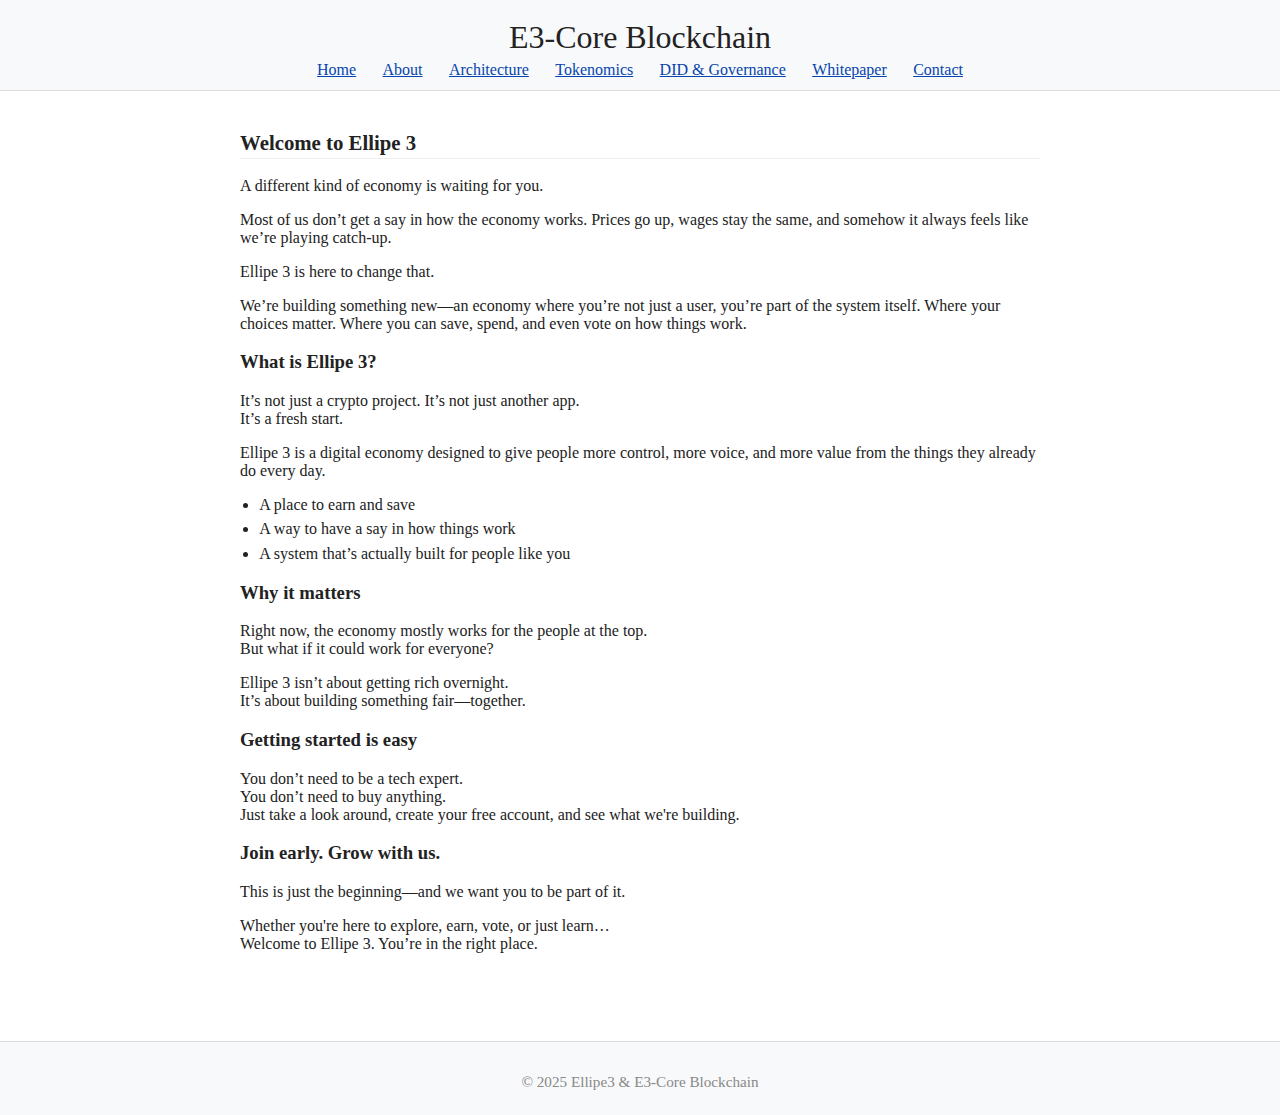
<file: index.html>
<!DOCTYPE html>
<html lang="en">
<head>
  <meta charset="UTF-8" />
  <meta name="viewport" content="width=device-width, initial-scale=1.0" />
  <title>Home | E3-Core Blockchain</title>
  <link rel="stylesheet" href="style.css" />
</head>
<body>
  <header>
    <h1>E3-Core Blockchain</h1>
    <nav>
      <ul>
        <li><a href="index.html">Home</a></li>
        <li><a href="about.html">About</a></li>
        <li><a href="architecture.html">Architecture</a></li>
        <li><a href="tokenomics.html">Tokenomics</a></li>
        <li><a href="did.html">DID & Governance</a></li>
        <li><a href="whitepaper.html">Whitepaper</a></li>
        <li><a href="contact.html">Contact</a></li>
      </ul>
    </nav>
  </header>
  <main>
    <h2>Welcome to Ellipe 3</h2>
    <p>A different kind of economy is waiting for you.</p>
    <p>Most of us don’t get a say in how the economy works. Prices go up, wages stay the same, and somehow it always feels like we’re playing catch-up.</p>
    <p>Ellipe 3 is here to change that.</p>
    <p>We’re building something new—an economy where you’re not just a user, you’re part of the system itself. Where your choices matter. Where you can save, spend, and even vote on how things work.</p>
    <h3>What is Ellipe 3?</h3>
    <p>It’s not just a crypto project. It’s not just another app.<br />It’s a fresh start.</p>
    <p>Ellipe 3 is a digital economy designed to give people more control, more voice, and more value from the things they already do every day.</p>
    <ul>
      <li>A place to earn and save</li>
      <li>A way to have a say in how things work</li>
      <li>A system that’s actually built for people like you</li>
    </ul>
    <h3>Why it matters</h3>
    <p>Right now, the economy mostly works for the people at the top.<br />But what if it could work for everyone?</p>
    <p>Ellipe 3 isn’t about getting rich overnight.<br />It’s about building something fair—together.</p>
    <h3>Getting started is easy</h3>
    <p>You don’t need to be a tech expert.<br />You don’t need to buy anything.<br />Just take a look around, create your free account, and see what we're building.</p>
    <h3>Join early. Grow with us.</h3>
    <p>This is just the beginning—and we want you to be part of it.</p>
    <p>Whether you're here to explore, earn, vote, or just learn…<br />Welcome to Ellipe 3. You’re in the right place.</p>
  </main>
  <footer>
    <p>&copy; 2025 Ellipe3 & E3-Core Blockchain</p>
  </footer>
</body>
</html>
</file>
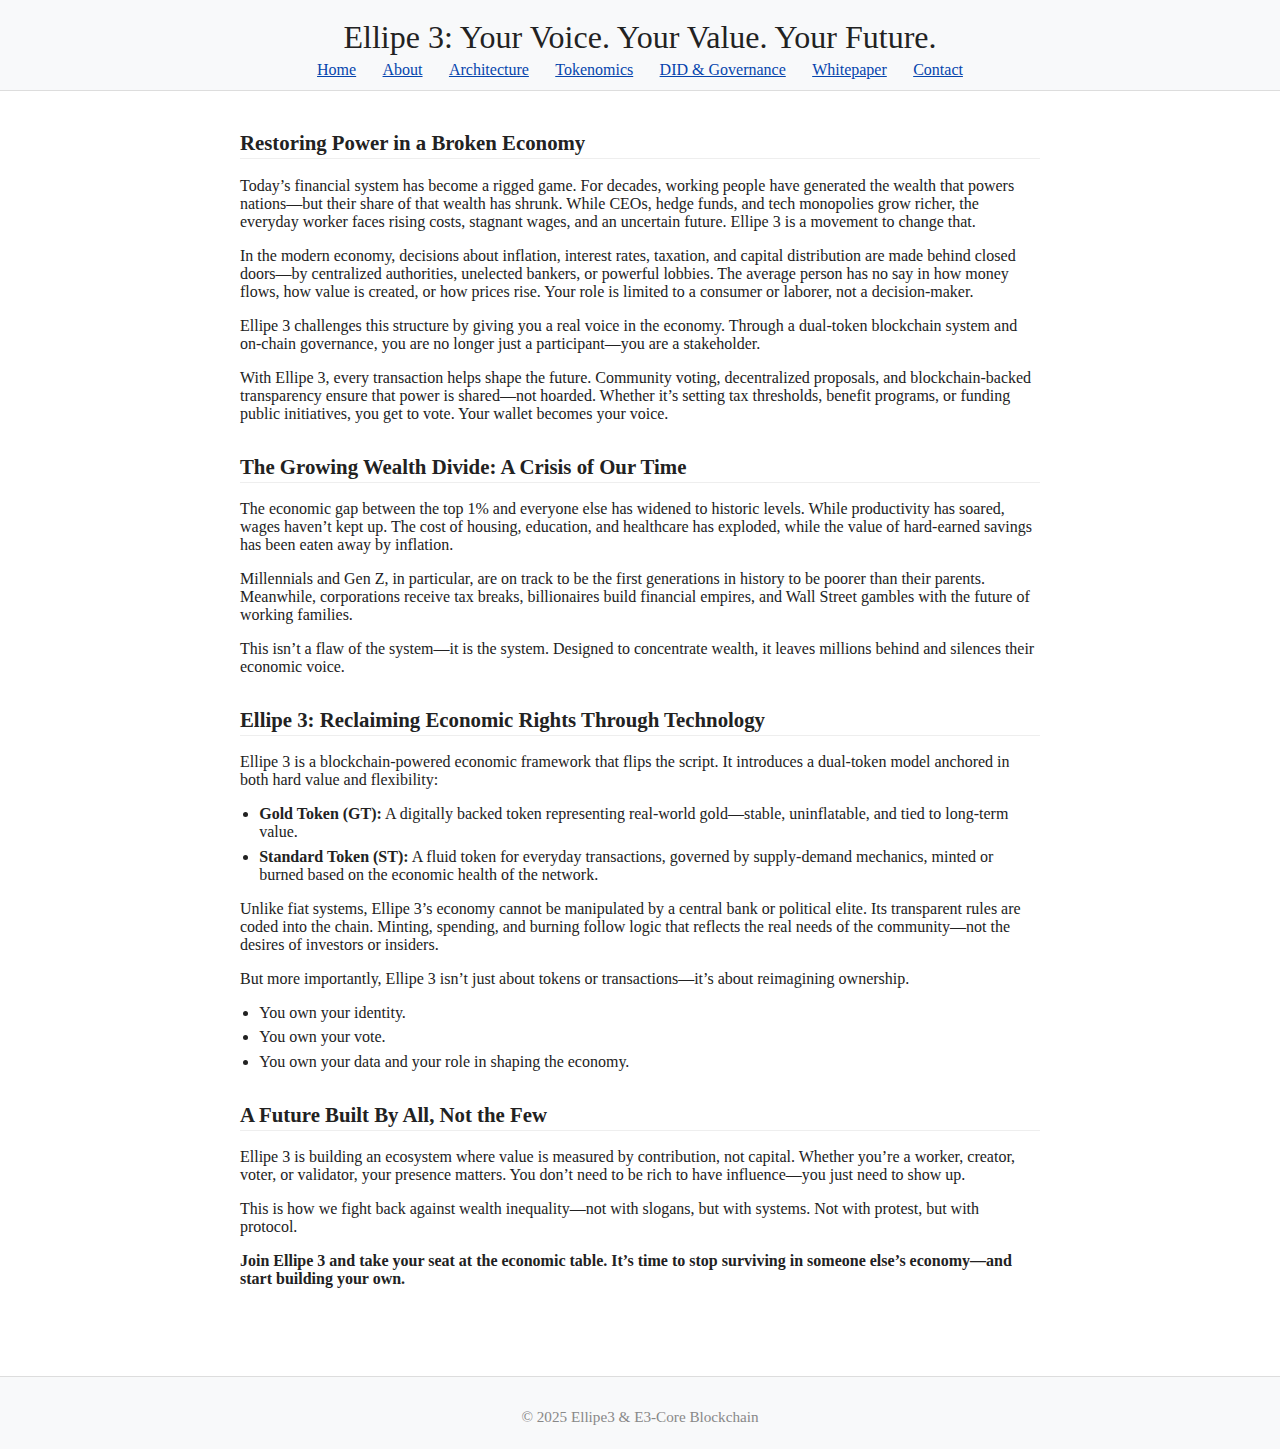
<file: about.html>
<!DOCTYPE html>
<html lang="en">
<head>
  <meta charset="UTF-8" />
  <meta name="viewport" content="width=device-width, initial-scale=1.0" />
  <title>About | E3-Core Blockchain</title>
  <link rel="stylesheet" href="style.css" />
  <style>
    body {
      background: #fff;
      font-family: 'Georgia', 'Times New Roman', Times, serif;
      color: #222;
      margin: 0;
      padding: 0;
    }
    .simple-header {
      background: #f8f9fa;
      border-bottom: 1px solid #ddd;
      padding: 1.2rem 0 0.7rem 0;
      text-align: center;
    }
    .simple-header h1 {
      margin: 0 0 0.3rem 0;
      font-size: 2rem;
      color: #222;
      font-weight: normal;
    }
    .simple-header nav ul {
      display: inline-block;
      list-style: none;
      padding: 0;
      margin: 0;
    }
    .simple-header nav ul li {
      display: inline;
      margin: 0 0.7rem;
    }
    .simple-header nav a {
      color: #0645ad;
      text-decoration: underline;
      font-size: 1rem;
    }
    .simple-header nav a:hover {
      text-decoration: none;
    }
    .simple-content {
      max-width: 800px;
      margin: 2.5rem auto;
      background: #fff;
      padding: 0 1.5rem 2rem 1.5rem;
    }
    .simple-content h2 {
      color: #222;
      font-size: 1.3rem;
      border-bottom: 1px solid #eee;
      padding-bottom: 0.2rem;
      margin-top: 2rem;
    }
    .simple-content ul {
      padding-left: 1.2rem;
    }
    .simple-content li {
      margin-bottom: 0.4rem;
    }
    footer {
      background: #f8f9fa;
      color: #888;
      text-align: center;
      padding: 1rem 0 0.5rem 0;
      font-size: 0.95rem;
      border-top: 1px solid #ddd;
      margin-top: 2rem;
    }
    @media (max-width: 700px) {
      .simple-content { padding: 0 0.5rem 2rem 0.5rem; }
      .simple-header h1 { font-size: 1.2rem; }
    }
  </style>
</head>
<body>
  <div class="simple-header">
    <h1>Ellipe 3: Your Voice. Your Value. Your Future.</h1>
    <nav>
      <ul>
        <li><a href="index.html">Home</a></li>
        <li><a href="about.html">About</a></li>
        <li><a href="architecture.html">Architecture</a></li>
        <li><a href="tokenomics.html">Tokenomics</a></li>
        <li><a href="did.html">DID & Governance</a></li>
        <li><a href="whitepaper.html">Whitepaper</a></li>
        <li><a href="contact.html">Contact</a></li>
      </ul>
    </nav>
  </div>
  <main class="simple-content">
    <h2>Restoring Power in a Broken Economy</h2>
    <p>Today’s financial system has become a rigged game. For decades, working people have generated the wealth that powers nations—but their share of that wealth has shrunk. While CEOs, hedge funds, and tech monopolies grow richer, the everyday worker faces rising costs, stagnant wages, and an uncertain future. Ellipe 3 is a movement to change that.</p>
    <p>In the modern economy, decisions about inflation, interest rates, taxation, and capital distribution are made behind closed doors—by centralized authorities, unelected bankers, or powerful lobbies. The average person has no say in how money flows, how value is created, or how prices rise. Your role is limited to a consumer or laborer, not a decision-maker.</p>
    <p>Ellipe 3 challenges this structure by giving you a real voice in the economy. Through a dual-token blockchain system and on-chain governance, you are no longer just a participant—you are a stakeholder.</p>
    <p>With Ellipe 3, every transaction helps shape the future. Community voting, decentralized proposals, and blockchain-backed transparency ensure that power is shared—not hoarded. Whether it’s setting tax thresholds, benefit programs, or funding public initiatives, you get to vote. Your wallet becomes your voice.</p>
    <h2>The Growing Wealth Divide: A Crisis of Our Time</h2>
    <p>The economic gap between the top 1% and everyone else has widened to historic levels. While productivity has soared, wages haven’t kept up. The cost of housing, education, and healthcare has exploded, while the value of hard-earned savings has been eaten away by inflation.</p>
    <p>Millennials and Gen Z, in particular, are on track to be the first generations in history to be poorer than their parents. Meanwhile, corporations receive tax breaks, billionaires build financial empires, and Wall Street gambles with the future of working families.</p>
    <p>This isn’t a flaw of the system—it is the system. Designed to concentrate wealth, it leaves millions behind and silences their economic voice.</p>
    <h2>Ellipe 3: Reclaiming Economic Rights Through Technology</h2>
    <p>Ellipe 3 is a blockchain-powered economic framework that flips the script. It introduces a dual-token model anchored in both hard value and flexibility:</p>
    <ul>
      <li><strong>Gold Token (GT):</strong> A digitally backed token representing real-world gold—stable, uninflatable, and tied to long-term value.</li>
      <li><strong>Standard Token (ST):</strong> A fluid token for everyday transactions, governed by supply-demand mechanics, minted or burned based on the economic health of the network.</li>
    </ul>
    <p>Unlike fiat systems, Ellipe 3’s economy cannot be manipulated by a central bank or political elite. Its transparent rules are coded into the chain. Minting, spending, and burning follow logic that reflects the real needs of the community—not the desires of investors or insiders.</p>
    <p>But more importantly, Ellipe 3 isn’t just about tokens or transactions—it’s about reimagining ownership.</p>
    <ul>
      <li>You own your identity.</li>
      <li>You own your vote.</li>
      <li>You own your data and your role in shaping the economy.</li>
    </ul>
    <h2>A Future Built By All, Not the Few</h2>
    <p>Ellipe 3 is building an ecosystem where value is measured by contribution, not capital. Whether you’re a worker, creator, voter, or validator, your presence matters. You don’t need to be rich to have influence—you just need to show up.</p>
    <p>This is how we fight back against wealth inequality—not with slogans, but with systems. Not with protest, but with protocol.</p>
    <p><strong>Join Ellipe 3 and take your seat at the economic table. It’s time to stop surviving in someone else’s economy—and start building your own.</strong></p>
  </main>
  <footer>
    <p>&copy; 2025 Ellipe3 & E3-Core Blockchain</p>
  </footer>
</body>
</html>
</file>
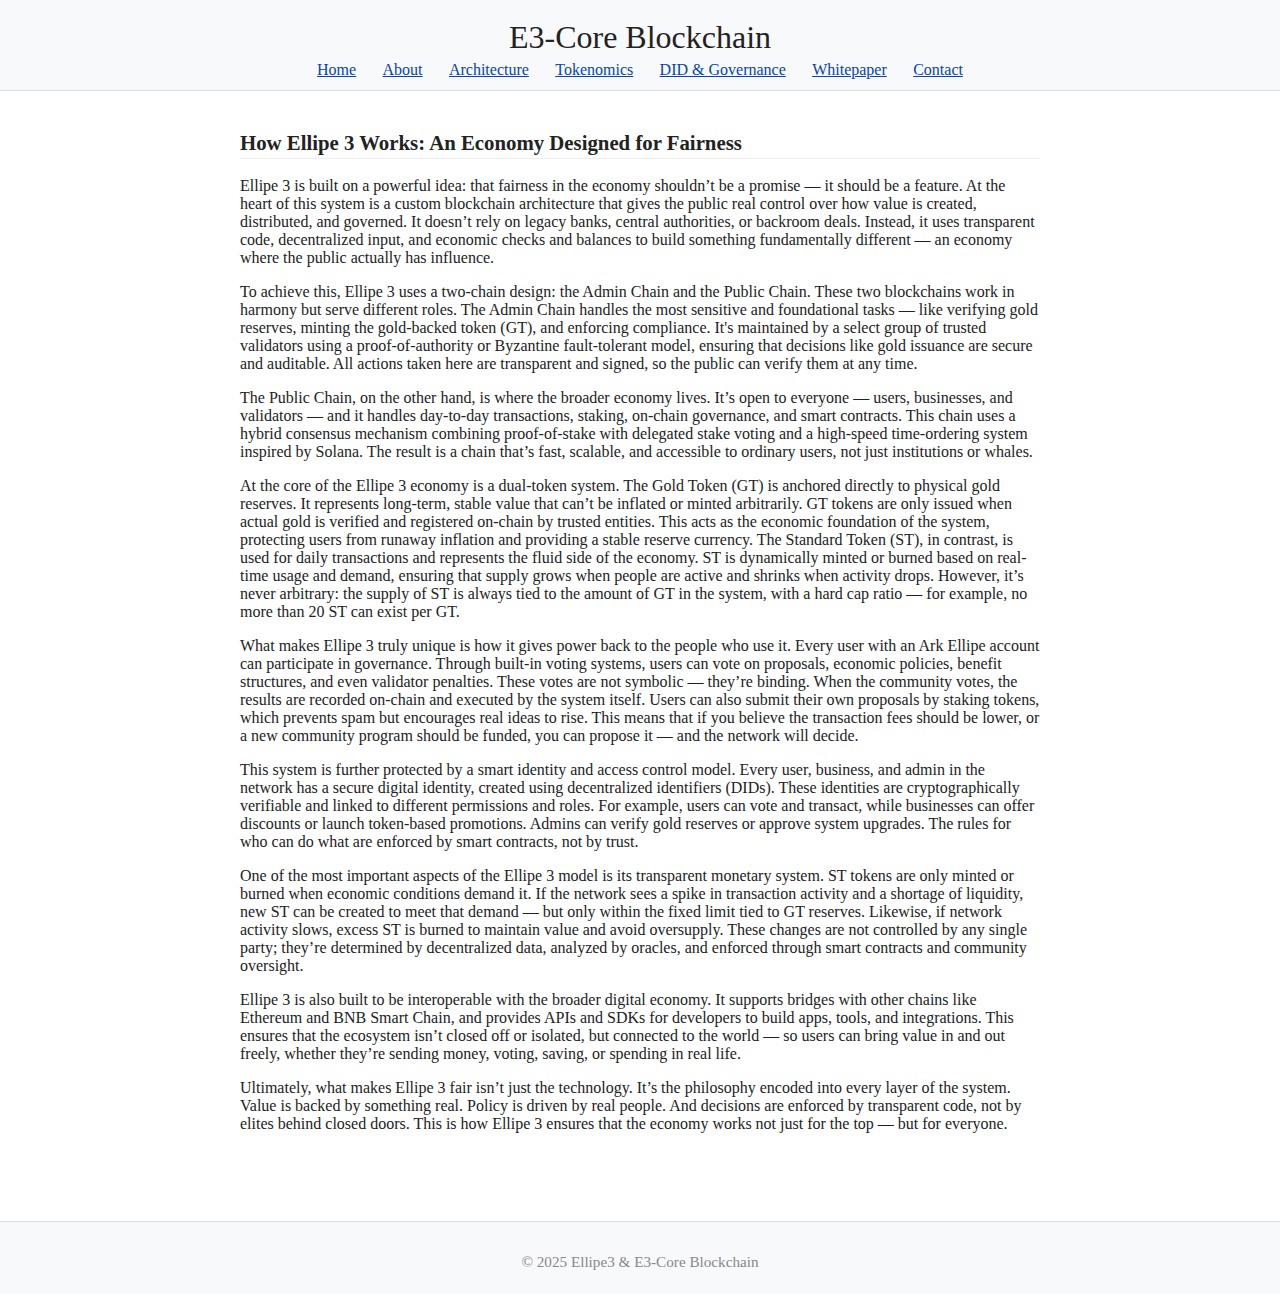
<file: architecture.html>
<!DOCTYPE html>
<html lang="en">
<head>
  <meta charset="UTF-8" />
  <meta name="viewport" content="width=device-width, initial-scale=1.0" />
  <title>Architecture | E3-Core Blockchain</title>
  <link rel="stylesheet" href="style.css" />
</head>
<body>
  <header>
    <h1>E3-Core Blockchain</h1>
    <nav>
      <ul>
        <li><a href="index.html">Home</a></li>
        <li><a href="about.html">About</a></li>
        <li><a href="architecture.html">Architecture</a></li>
        <li><a href="tokenomics.html">Tokenomics</a></li>
        <li><a href="did.html">DID & Governance</a></li>
        <li><a href="whitepaper.html">Whitepaper</a></li>
        <li><a href="contact.html">Contact</a></li>
      </ul>
    </nav>
  </header>
  <main>
    <h2>How Ellipe 3 Works: An Economy Designed for Fairness</h2>
    <p>Ellipe 3 is built on a powerful idea: that fairness in the economy shouldn’t be a promise — it should be a feature. At the heart of this system is a custom blockchain architecture that gives the public real control over how value is created, distributed, and governed. It doesn’t rely on legacy banks, central authorities, or backroom deals. Instead, it uses transparent code, decentralized input, and economic checks and balances to build something fundamentally different — an economy where the public actually has influence.</p>
    <p>To achieve this, Ellipe 3 uses a two-chain design: the Admin Chain and the Public Chain. These two blockchains work in harmony but serve different roles. The Admin Chain handles the most sensitive and foundational tasks — like verifying gold reserves, minting the gold-backed token (GT), and enforcing compliance. It's maintained by a select group of trusted validators using a proof-of-authority or Byzantine fault-tolerant model, ensuring that decisions like gold issuance are secure and auditable. All actions taken here are transparent and signed, so the public can verify them at any time.</p>
    <p>The Public Chain, on the other hand, is where the broader economy lives. It’s open to everyone — users, businesses, and validators — and it handles day-to-day transactions, staking, on-chain governance, and smart contracts. This chain uses a hybrid consensus mechanism combining proof-of-stake with delegated stake voting and a high-speed time-ordering system inspired by Solana. The result is a chain that’s fast, scalable, and accessible to ordinary users, not just institutions or whales.</p>
    <p>At the core of the Ellipe 3 economy is a dual-token system. The Gold Token (GT) is anchored directly to physical gold reserves. It represents long-term, stable value that can’t be inflated or minted arbitrarily. GT tokens are only issued when actual gold is verified and registered on-chain by trusted entities. This acts as the economic foundation of the system, protecting users from runaway inflation and providing a stable reserve currency. The Standard Token (ST), in contrast, is used for daily transactions and represents the fluid side of the economy. ST is dynamically minted or burned based on real-time usage and demand, ensuring that supply grows when people are active and shrinks when activity drops. However, it’s never arbitrary: the supply of ST is always tied to the amount of GT in the system, with a hard cap ratio — for example, no more than 20 ST can exist per GT.</p>
    <p>What makes Ellipe 3 truly unique is how it gives power back to the people who use it. Every user with an Ark Ellipe account can participate in governance. Through built-in voting systems, users can vote on proposals, economic policies, benefit structures, and even validator penalties. These votes are not symbolic — they’re binding. When the community votes, the results are recorded on-chain and executed by the system itself. Users can also submit their own proposals by staking tokens, which prevents spam but encourages real ideas to rise. This means that if you believe the transaction fees should be lower, or a new community program should be funded, you can propose it — and the network will decide.</p>
    <p>This system is further protected by a smart identity and access control model. Every user, business, and admin in the network has a secure digital identity, created using decentralized identifiers (DIDs). These identities are cryptographically verifiable and linked to different permissions and roles. For example, users can vote and transact, while businesses can offer discounts or launch token-based promotions. Admins can verify gold reserves or approve system upgrades. The rules for who can do what are enforced by smart contracts, not by trust.</p>
    <p>One of the most important aspects of the Ellipe 3 model is its transparent monetary system. ST tokens are only minted or burned when economic conditions demand it. If the network sees a spike in transaction activity and a shortage of liquidity, new ST can be created to meet that demand — but only within the fixed limit tied to GT reserves. Likewise, if network activity slows, excess ST is burned to maintain value and avoid oversupply. These changes are not controlled by any single party; they’re determined by decentralized data, analyzed by oracles, and enforced through smart contracts and community oversight.</p>
    <p>Ellipe 3 is also built to be interoperable with the broader digital economy. It supports bridges with other chains like Ethereum and BNB Smart Chain, and provides APIs and SDKs for developers to build apps, tools, and integrations. This ensures that the ecosystem isn’t closed off or isolated, but connected to the world — so users can bring value in and out freely, whether they’re sending money, voting, saving, or spending in real life.</p>
    <p>Ultimately, what makes Ellipe 3 fair isn’t just the technology. It’s the philosophy encoded into every layer of the system. Value is backed by something real. Policy is driven by real people. And decisions are enforced by transparent code, not by elites behind closed doors. This is how Ellipe 3 ensures that the economy works not just for the top — but for everyone.</p>
  </main>
  <footer>
    <p>&copy; 2025 Ellipe3 & E3-Core Blockchain</p>
  </footer>
</body>
</html>
</file>
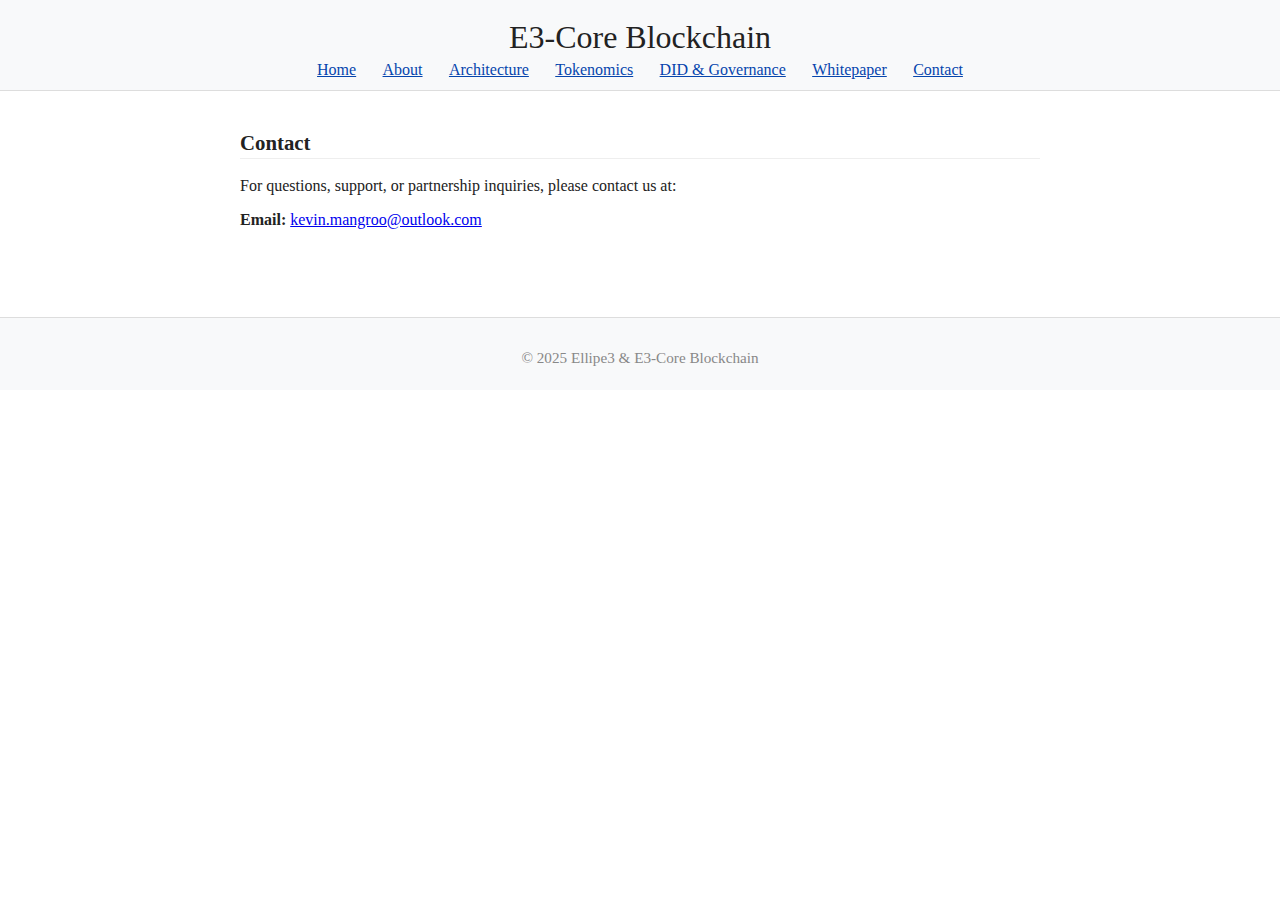
<file: contact.html>
<!DOCTYPE html>
<html lang="en">
<head>
  <meta charset="UTF-8" />
  <meta name="viewport" content="width=device-width, initial-scale=1.0" />
  <title>Contact | E3-Core Blockchain</title>
  <link rel="stylesheet" href="style.css" />
</head>
<body>
  <header>
    <h1>E3-Core Blockchain</h1>
    <nav>
      <ul>
        <li><a href="index.html">Home</a></li>
        <li><a href="about.html">About</a></li>
        <li><a href="architecture.html">Architecture</a></li>
        <li><a href="tokenomics.html">Tokenomics</a></li>
        <li><a href="did.html">DID & Governance</a></li>
        <li><a href="whitepaper.html">Whitepaper</a></li>
        <li><a href="contact.html">Contact</a></li>
      </ul>
    </nav>
  </header>
  <main>
    <h2>Contact</h2>
    <p>For questions, support, or partnership inquiries, please contact us at:</p>
    <p><strong>Email:</strong> <a href="mailto:e3-core@outlook.com">kevin.mangroo@outlook.com</a></p>
  </main>
  <footer>
    <p>&copy; 2025 Ellipe3 & E3-Core Blockchain</p>
  </footer>
</body>
</html>
</file>
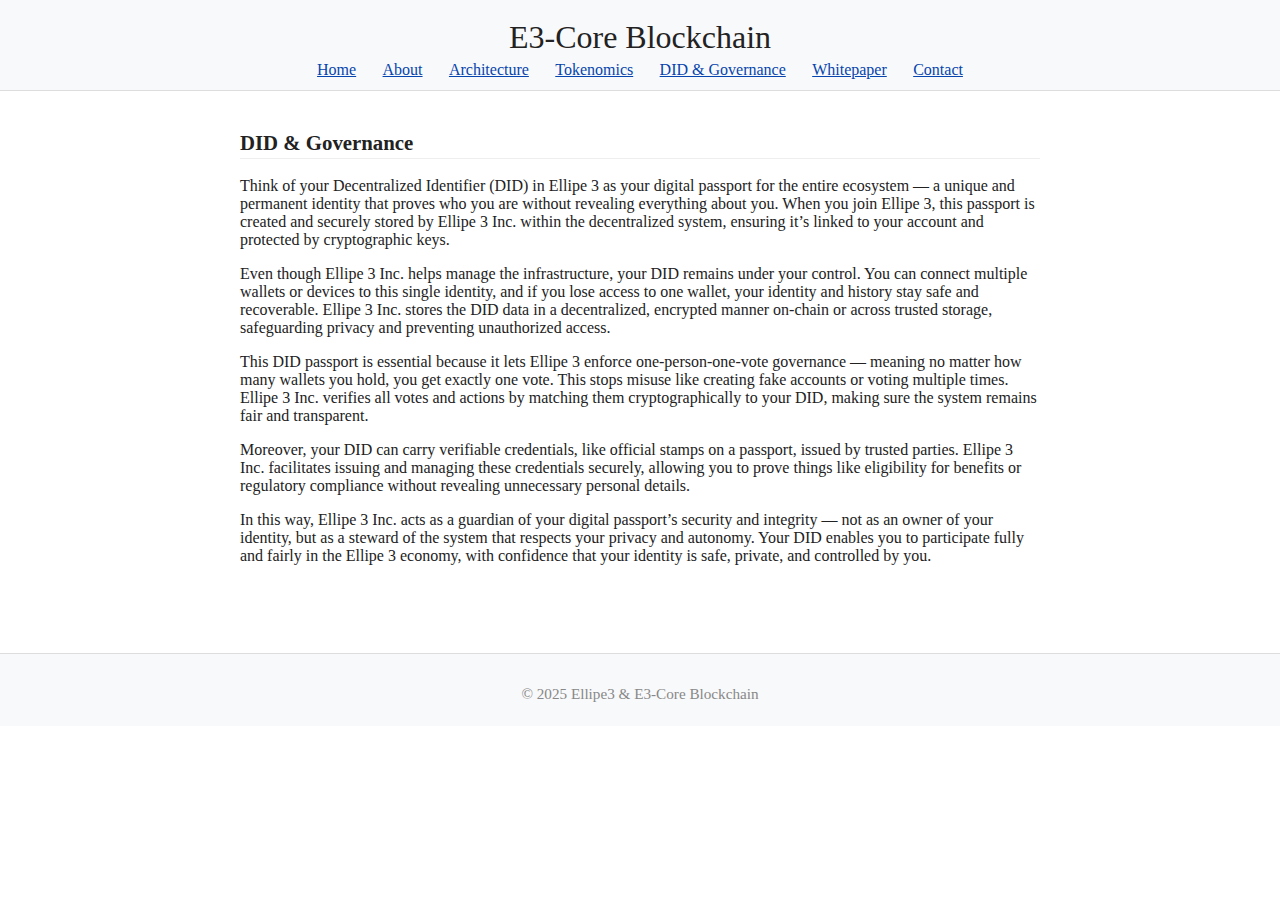
<file: did.html>
<!DOCTYPE html>
<html lang="en">
<head>
  <meta charset="UTF-8" />
  <meta name="viewport" content="width=device-width, initial-scale=1.0" />
  <title>DID & Governance | E3-Core Blockchain</title>
  <link rel="stylesheet" href="style.css" />
</head>
<body>
  <header>
    <h1>E3-Core Blockchain</h1>
    <nav>
      <ul>
        <li><a href="index.html">Home</a></li>
        <li><a href="about.html">About</a></li>
        <li><a href="architecture.html">Architecture</a></li>
        <li><a href="tokenomics.html">Tokenomics</a></li>
        <li><a href="did.html">DID & Governance</a></li>
        <li><a href="whitepaper.html">Whitepaper</a></li>
        <li><a href="contact.html">Contact</a></li>
      </ul>
    </nav>
  </header>
  <main>
    <h2>DID & Governance</h2>
    <p>Think of your Decentralized Identifier (DID) in Ellipe 3 as your digital passport for the entire ecosystem — a unique and permanent identity that proves who you are without revealing everything about you. When you join Ellipe 3, this passport is created and securely stored by Ellipe 3 Inc. within the decentralized system, ensuring it’s linked to your account and protected by cryptographic keys.</p>
    <p>Even though Ellipe 3 Inc. helps manage the infrastructure, your DID remains under your control. You can connect multiple wallets or devices to this single identity, and if you lose access to one wallet, your identity and history stay safe and recoverable. Ellipe 3 Inc. stores the DID data in a decentralized, encrypted manner on-chain or across trusted storage, safeguarding privacy and preventing unauthorized access.</p>
    <p>This DID passport is essential because it lets Ellipe 3 enforce one-person-one-vote governance — meaning no matter how many wallets you hold, you get exactly one vote. This stops misuse like creating fake accounts or voting multiple times. Ellipe 3 Inc. verifies all votes and actions by matching them cryptographically to your DID, making sure the system remains fair and transparent.</p>
    <p>Moreover, your DID can carry verifiable credentials, like official stamps on a passport, issued by trusted parties. Ellipe 3 Inc. facilitates issuing and managing these credentials securely, allowing you to prove things like eligibility for benefits or regulatory compliance without revealing unnecessary personal details.</p>
    <p>In this way, Ellipe 3 Inc. acts as a guardian of your digital passport’s security and integrity — not as an owner of your identity, but as a steward of the system that respects your privacy and autonomy. Your DID enables you to participate fully and fairly in the Ellipe 3 economy, with confidence that your identity is safe, private, and controlled by you.</p>
  </main>
  <footer>
    <p>&copy; 2025 Ellipe3 & E3-Core Blockchain</p>
  </footer>
</body>
</html>
</file>
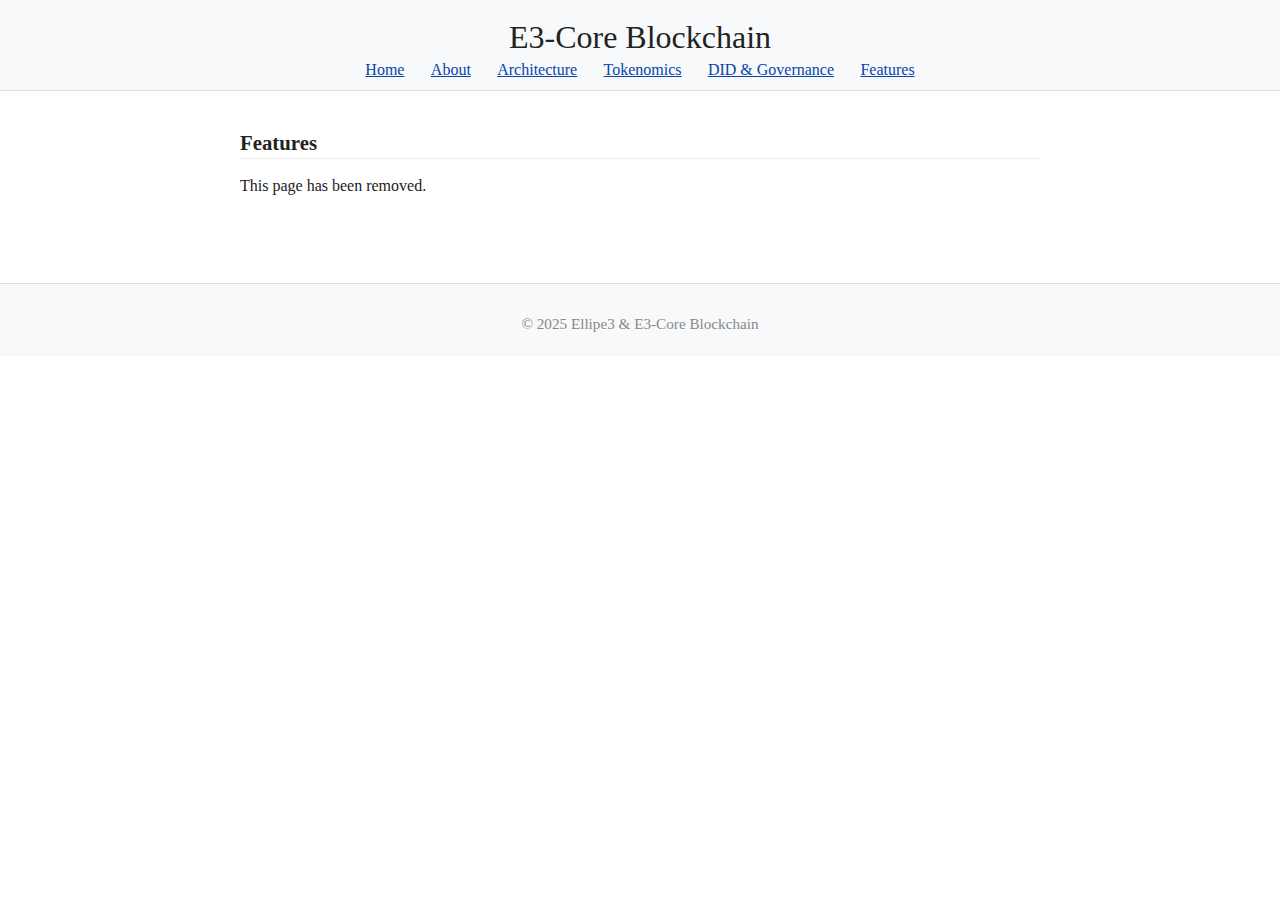
<file: features.html>
<!DOCTYPE html>
<html lang="en">
<head>
  <meta charset="UTF-8" />
  <meta name="viewport" content="width=device-width, initial-scale=1.0" />
  <title>Features | E3-Core Blockchain</title>
  <link rel="stylesheet" href="style.css" />
</head>
<body>
  <header>
    <h1>E3-Core Blockchain</h1>
    <nav>
      <ul>
        <li><a href="index.html">Home</a></li>
        <li><a href="about.html">About</a></li>
        <li><a href="architecture.html">Architecture</a></li>
        <li><a href="tokenomics.html">Tokenomics</a></li>
        <li><a href="did.html">DID & Governance</a></li>
        <li><a href="features.html">Features</a></li>
      </ul>
    </nav>
  </header>
  <main>
    <h2>Features</h2>
    <p>This page has been removed.</p>
  </main>
  <footer>
    <p>&copy; 2025 Ellipe3 & E3-Core Blockchain</p>
  </footer>
</body>
</html>
</file>
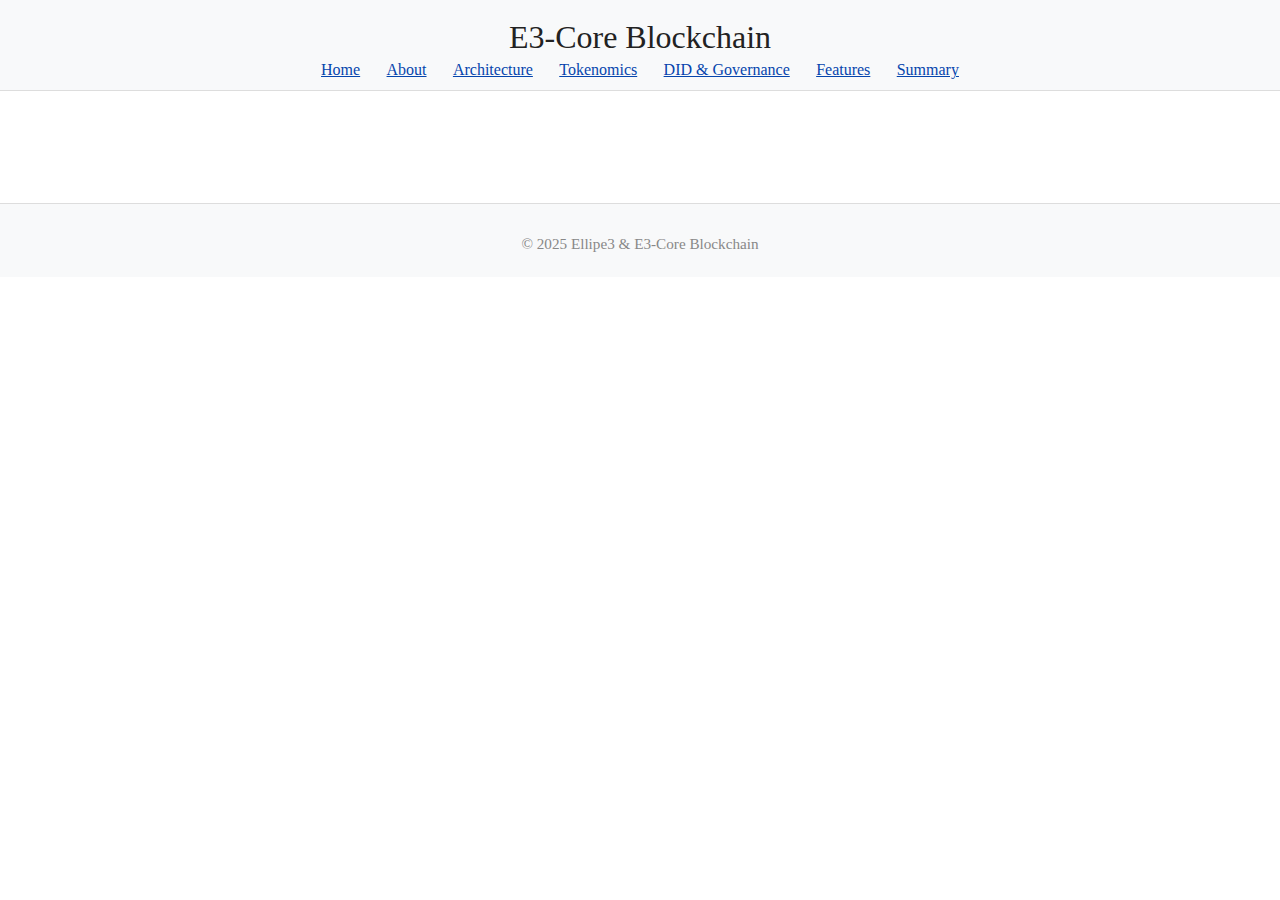
<file: summary.html>
<!DOCTYPE html>
<html lang="en">
<head>
  <meta charset="UTF-8" />
  <meta name="viewport" content="width=device-width, initial-scale=1.0" />
  <title>Summary | E3-Core Blockchain</title>
  <link rel="stylesheet" href="style.css" />
</head>
<body>
  <header>
    <h1>E3-Core Blockchain</h1>
    <nav>
      <ul>
        <li><a href="index.html">Home</a></li>
        <li><a href="about.html">About</a></li>
        <li><a href="architecture.html">Architecture</a></li>
        <li><a href="tokenomics.html">Tokenomics</a></li>
        <li><a href="did.html">DID & Governance</a></li>
        <li><a href="features.html">Features</a></li>
        <li><a href="summary.html">Summary</a></li>
      </ul>
    </nav>
  </header>
  <main>
  </main>
  <footer>
    <p>&copy; 2025 Ellipe3 & E3-Core Blockchain</p>
  </footer>
</body>
</html>
</file>
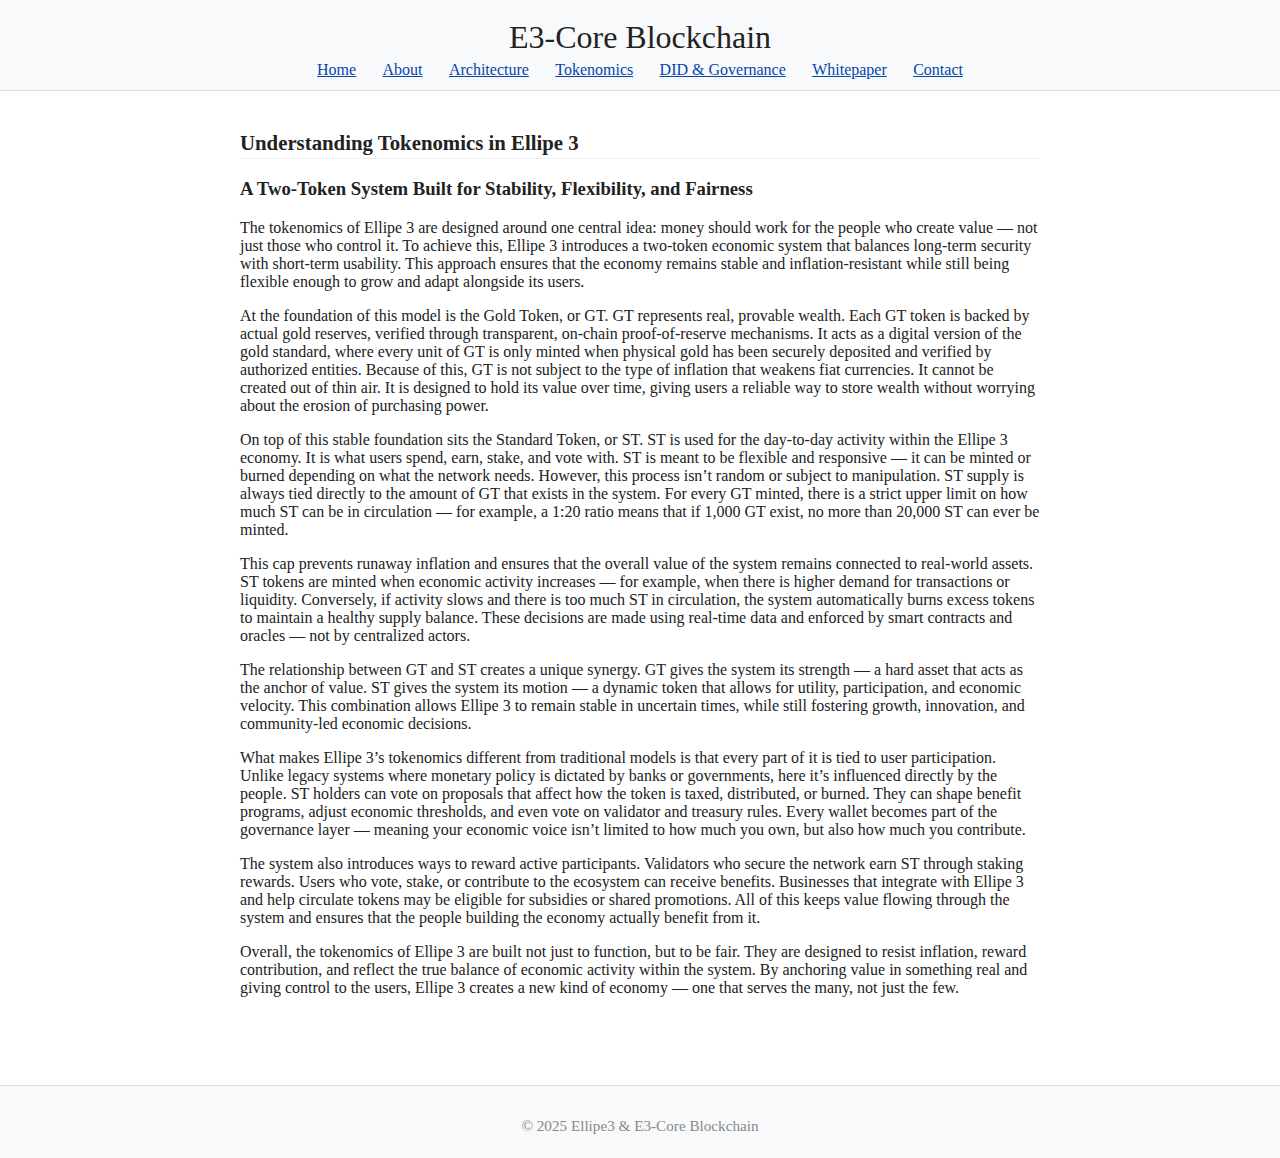
<file: tokenomics.html>
<!DOCTYPE html>
<html lang="en">
<head>
  <meta charset="UTF-8" />
  <meta name="viewport" content="width=device-width, initial-scale=1.0" />
  <title>Tokenomics | E3-Core Blockchain</title>
  <link rel="stylesheet" href="style.css" />
</head>
<body>
  <header>
    <h1>E3-Core Blockchain</h1>
    <nav>
      <ul>
        <li><a href="index.html">Home</a></li>
        <li><a href="about.html">About</a></li>
        <li><a href="architecture.html">Architecture</a></li>
        <li><a href="tokenomics.html">Tokenomics</a></li>
        <li><a href="did.html">DID & Governance</a></li>
        <li><a href="whitepaper.html">Whitepaper</a></li>
        <li><a href="contact.html">Contact</a></li>
      </ul>
    </nav>
  </header>
  <main>
    <h2>Understanding Tokenomics in Ellipe 3</h2>
    <h3>A Two-Token System Built for Stability, Flexibility, and Fairness</h3>
    <p>The tokenomics of Ellipe 3 are designed around one central idea: money should work for the people who create value — not just those who control it. To achieve this, Ellipe 3 introduces a two-token economic system that balances long-term security with short-term usability. This approach ensures that the economy remains stable and inflation-resistant while still being flexible enough to grow and adapt alongside its users.</p>
    <p>At the foundation of this model is the Gold Token, or GT. GT represents real, provable wealth. Each GT token is backed by actual gold reserves, verified through transparent, on-chain proof-of-reserve mechanisms. It acts as a digital version of the gold standard, where every unit of GT is only minted when physical gold has been securely deposited and verified by authorized entities. Because of this, GT is not subject to the type of inflation that weakens fiat currencies. It cannot be created out of thin air. It is designed to hold its value over time, giving users a reliable way to store wealth without worrying about the erosion of purchasing power.</p>
    <p>On top of this stable foundation sits the Standard Token, or ST. ST is used for the day-to-day activity within the Ellipe 3 economy. It is what users spend, earn, stake, and vote with. ST is meant to be flexible and responsive — it can be minted or burned depending on what the network needs. However, this process isn’t random or subject to manipulation. ST supply is always tied directly to the amount of GT that exists in the system. For every GT minted, there is a strict upper limit on how much ST can be in circulation — for example, a 1:20 ratio means that if 1,000 GT exist, no more than 20,000 ST can ever be minted.</p>
    <p>This cap prevents runaway inflation and ensures that the overall value of the system remains connected to real-world assets. ST tokens are minted when economic activity increases — for example, when there is higher demand for transactions or liquidity. Conversely, if activity slows and there is too much ST in circulation, the system automatically burns excess tokens to maintain a healthy supply balance. These decisions are made using real-time data and enforced by smart contracts and oracles — not by centralized actors.</p>
    <p>The relationship between GT and ST creates a unique synergy. GT gives the system its strength — a hard asset that acts as the anchor of value. ST gives the system its motion — a dynamic token that allows for utility, participation, and economic velocity. This combination allows Ellipe 3 to remain stable in uncertain times, while still fostering growth, innovation, and community-led economic decisions.</p>
    <p>What makes Ellipe 3’s tokenomics different from traditional models is that every part of it is tied to user participation. Unlike legacy systems where monetary policy is dictated by banks or governments, here it’s influenced directly by the people. ST holders can vote on proposals that affect how the token is taxed, distributed, or burned. They can shape benefit programs, adjust economic thresholds, and even vote on validator and treasury rules. Every wallet becomes part of the governance layer — meaning your economic voice isn’t limited to how much you own, but also how much you contribute.</p>
    <p>The system also introduces ways to reward active participants. Validators who secure the network earn ST through staking rewards. Users who vote, stake, or contribute to the ecosystem can receive benefits. Businesses that integrate with Ellipe 3 and help circulate tokens may be eligible for subsidies or shared promotions. All of this keeps value flowing through the system and ensures that the people building the economy actually benefit from it.</p>
    <p>Overall, the tokenomics of Ellipe 3 are built not just to function, but to be fair. They are designed to resist inflation, reward contribution, and reflect the true balance of economic activity within the system. By anchoring value in something real and giving control to the users, Ellipe 3 creates a new kind of economy — one that serves the many, not just the few.</p>
  </main>
  <footer>
    <p>&copy; 2025 Ellipe3 & E3-Core Blockchain</p>
  </footer>
</body>
</html>
</file>
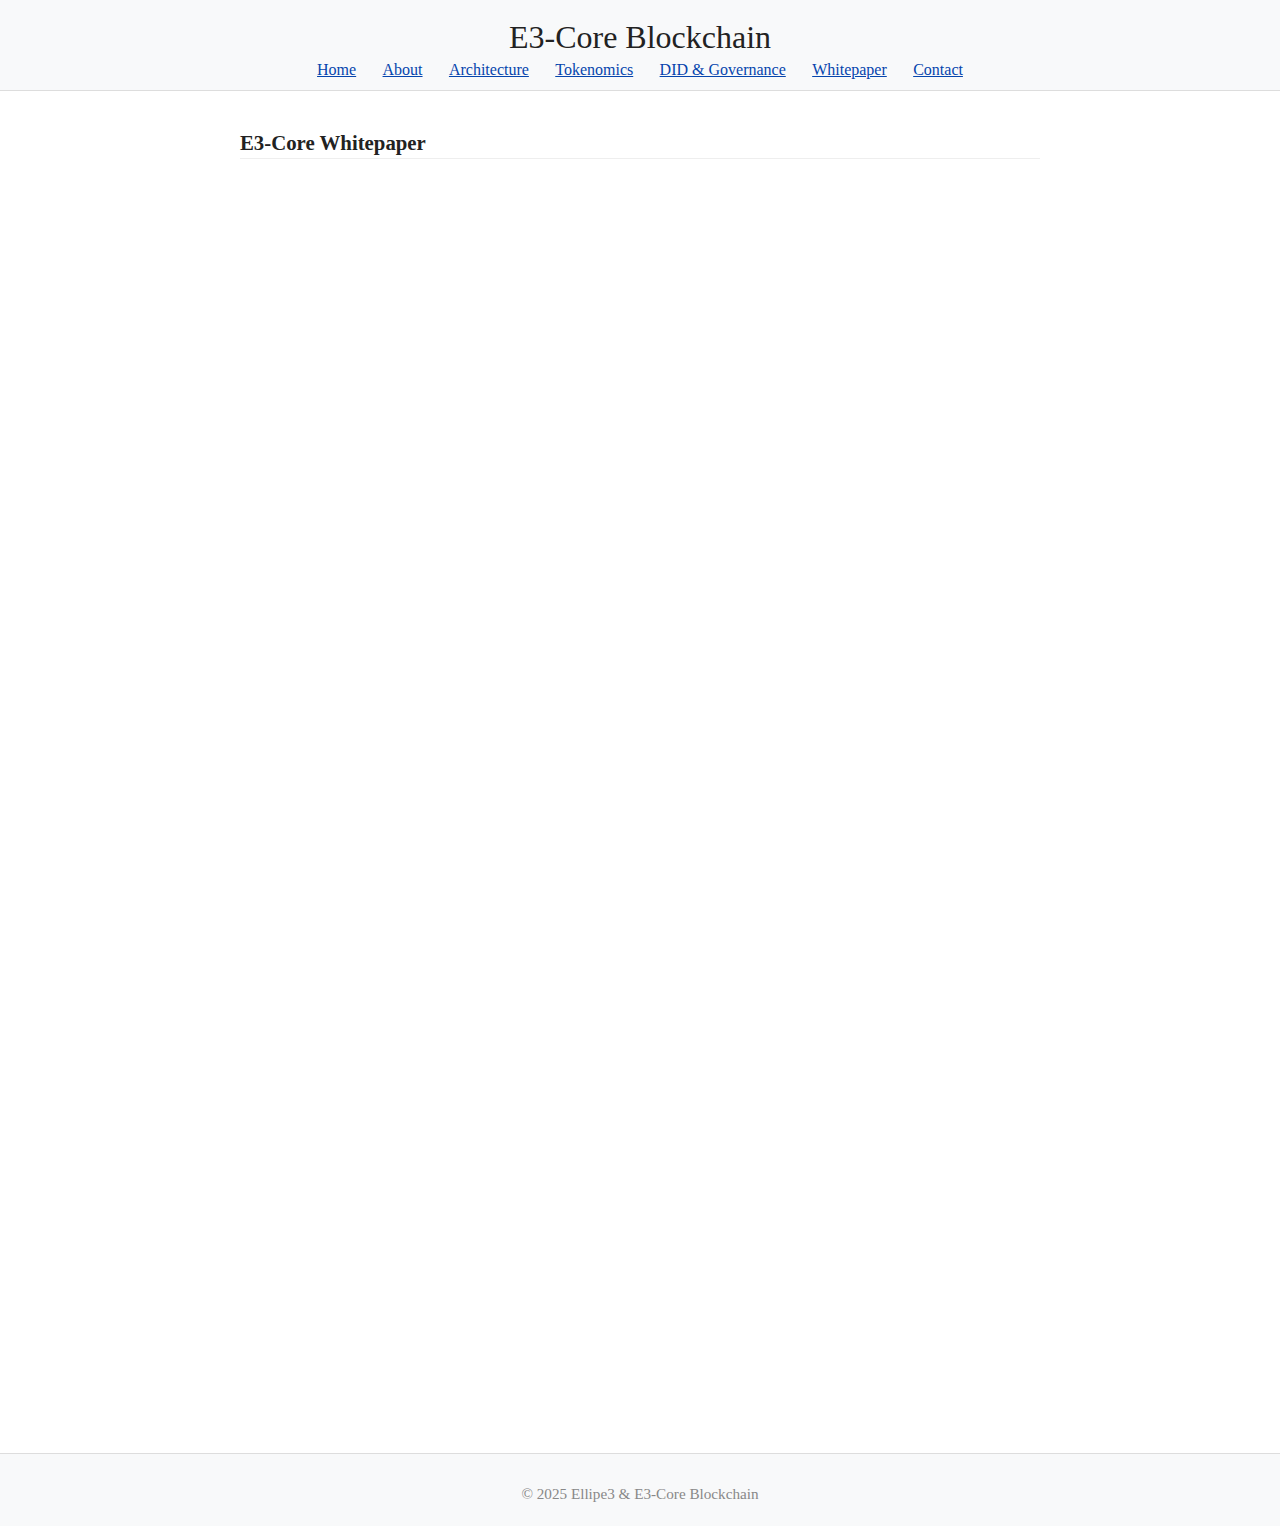
<file: whitepaper.html>
<!DOCTYPE html>
<html lang="en">
<head>
  <meta charset="UTF-8" />
  <meta name="viewport" content="width=device-width, initial-scale=1.0" />
  <title>E3-Core Whitepaper | E3-Core Blockchain</title>
  <link rel="stylesheet" href="style.css" />
</head>
<body>
  <header>
    <h1>E3-Core Blockchain</h1>
    <nav>
      <ul>
        <li><a href="index.html">Home</a></li>
        <li><a href="about.html">About</a></li>
        <li><a href="architecture.html">Architecture</a></li>
        <li><a href="tokenomics.html">Tokenomics</a></li>
        <li><a href="did.html">DID & Governance</a></li>
        <li><a href="whitepaper.html">Whitepaper</a></li>
        <li><a href="contact.html">Contact</a></li>
      </ul>
    </nav>
  </header>
  <main>
    <h2>E3-Core Whitepaper</h2>
    <iframe src="https://docs.google.com/document/d/e/2PACX-1vSNDJ0KsgjGt4VzCyx2ro7O2iUdyUcG3kfXcmt02rnqt6oR2xGrAjabVQ27ihcU8fYnKjl0FeCpFndW/pub?embedded=true" width="100%" height="1200" style="border:none;"></iframe>
  </main>
  <footer>
    <p>&copy; 2025 Ellipe3 & E3-Core Blockchain</p>
  </footer>
</body>
</html>
</file>
<file: style.css>
/*
  Simple, Wikipedia-like site-wide CSS
*/
body {
  background: #fff;
  font-family: 'Georgia', 'Times New Roman', Times, serif;
  color: #222;
  margin: 0;
  padding: 0;
}

header, .simple-header {
  background: #f8f9fa;
  border-bottom: 1px solid #ddd;
  padding: 1.2rem 0 0.7rem 0;
  text-align: center;
}

header h1, .simple-header h1 {
  margin: 0 0 0.3rem 0;
  font-size: 2rem;
  color: #222;
  font-weight: normal;
}

nav ul {
  display: inline-block;
  list-style: none;
  padding: 0;
  margin: 0;
}

nav ul li {
  display: inline;
  margin: 0 0.7rem;
}

nav a {
  color: #0645ad;
  text-decoration: underline;
  font-size: 1rem;
}

nav a:hover {
  text-decoration: none;
}

main, .simple-content {
  max-width: 800px;
  margin: 2.5rem auto;
  background: #fff;
  padding: 0 1.5rem 2rem 1.5rem;
}

h2, .simple-content h2 {
  color: #222;
  font-size: 1.3rem;
  border-bottom: 1px solid #eee;
  padding-bottom: 0.2rem;
  margin-top: 2rem;
}

ul, .simple-content ul {
  padding-left: 1.2rem;
}

li, .simple-content li {
  margin-bottom: 0.4rem;
}

footer {
  background: #f8f9fa;
  color: #888;
  text-align: center;
  padding: 1rem 0 0.5rem 0;
  font-size: 0.95rem;
  border-top: 1px solid #ddd;
  margin-top: 2rem;
}

@media (max-width: 700px) {
  main, .simple-content { padding: 0 0.5rem 2rem 0.5rem; }
  header h1, .simple-header h1 { font-size: 1.2rem; }
}
</file>
